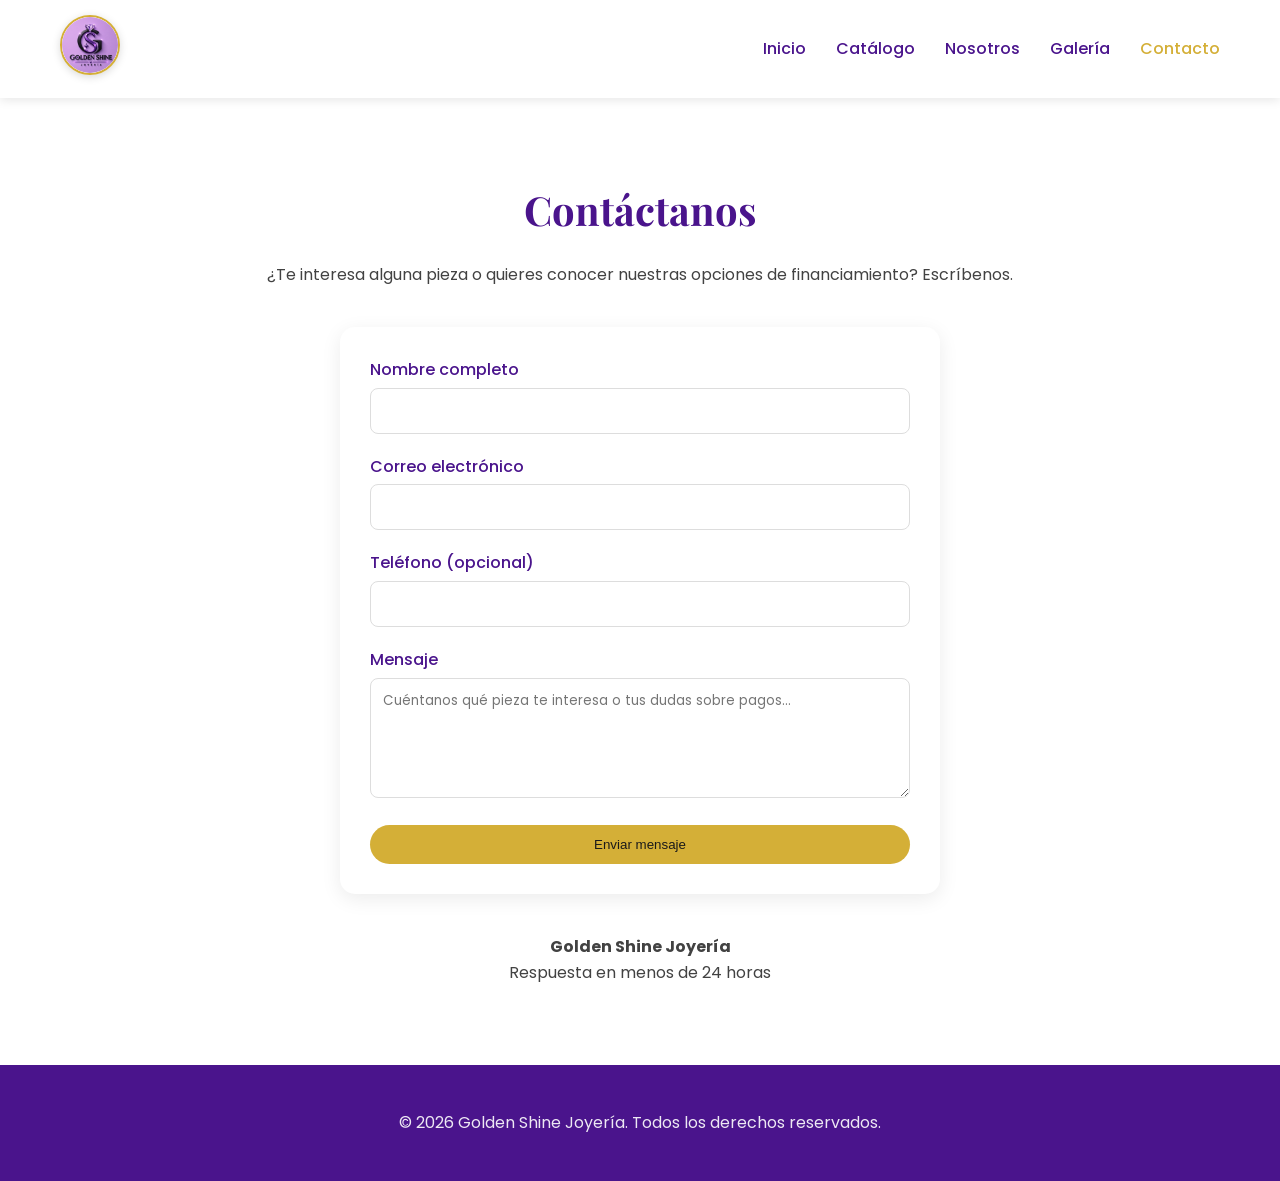
<file: contacto.html>
<!DOCTYPE html>
<html lang="es">
<head>
  <meta charset="UTF-8">
  <meta name="viewport" content="width=device-width, initial-scale=1.0">
  <title>Golden Shine | Contacto</title>
  <link rel="stylesheet" href="styles.css">
  <link href="https://fonts.googleapis.com/css2?family=Playfair+Display:wght@400;700&family=Poppins:wght@300;400;500&display=swap" rel="stylesheet">
</head>
<body>
  <nav class="navbar">
    <div class="nav-container">
      <a href="index.html" class="logo"><img src="logo.png" alt="Golden Shine Logo"></a>
      <ul class="nav-menu">
        <li><a href="index.html">Inicio</a></li>
        <li><a href="catalogo.html">Catálogo</a></li>
        <li><a href="nosotros.html">Nosotros</a></li>
        <li><a href="galeria.html">Galería</a></li>
        <li><a href="contacto.html" class="active">Contacto</a></li>
      </ul>
      <div class="hamburger"><span></span><span></span><span></span></div>
    </div>
  </nav>

  <section class="section">
    <div class="container">
      <h2>Contáctanos</h2>
      <p style="text-align:center; margin-bottom:30px;">¿Te interesa alguna pieza o quieres conocer nuestras opciones de financiamiento? Escríbenos.</p>
      
      <form class="contact-form" id="contactForm">
        <div class="form-group">
          <label for="name">Nombre completo</label>
          <input type="text" id="name" required>
        </div>
        <div class="form-group">
          <label for="email">Correo electrónico</label>
          <input type="email" id="email" required>
        </div>
        <div class="form-group">
          <label for="phone">Teléfono (opcional)</label>
          <input type="tel" id="phone">
        </div>
        <div class="form-group">
          <label for="message">Mensaje</label>
          <textarea id="message" placeholder="Cuéntanos qué pieza te interesa o tus dudas sobre pagos..." required></textarea>
        </div>
        <button type="submit" class="btn-gold" style="width:100%; border:none; cursor:pointer;">Enviar mensaje</button>
      </form>
      
      <div style="text-align:center; margin-top:40px;">
        <p><strong>Golden Shine Joyería</strong></p>
        <p>Respuesta en menos de 24 horas</p>
      </div>
    </div>
  </section>

  <footer>
    <div class="container">
      <p>&copy; 2026 Golden Shine Joyería. Todos los derechos reservados.</p>
    </div>
  </footer>
  <script src="script.js"></script>
</body>
</html>
</file>
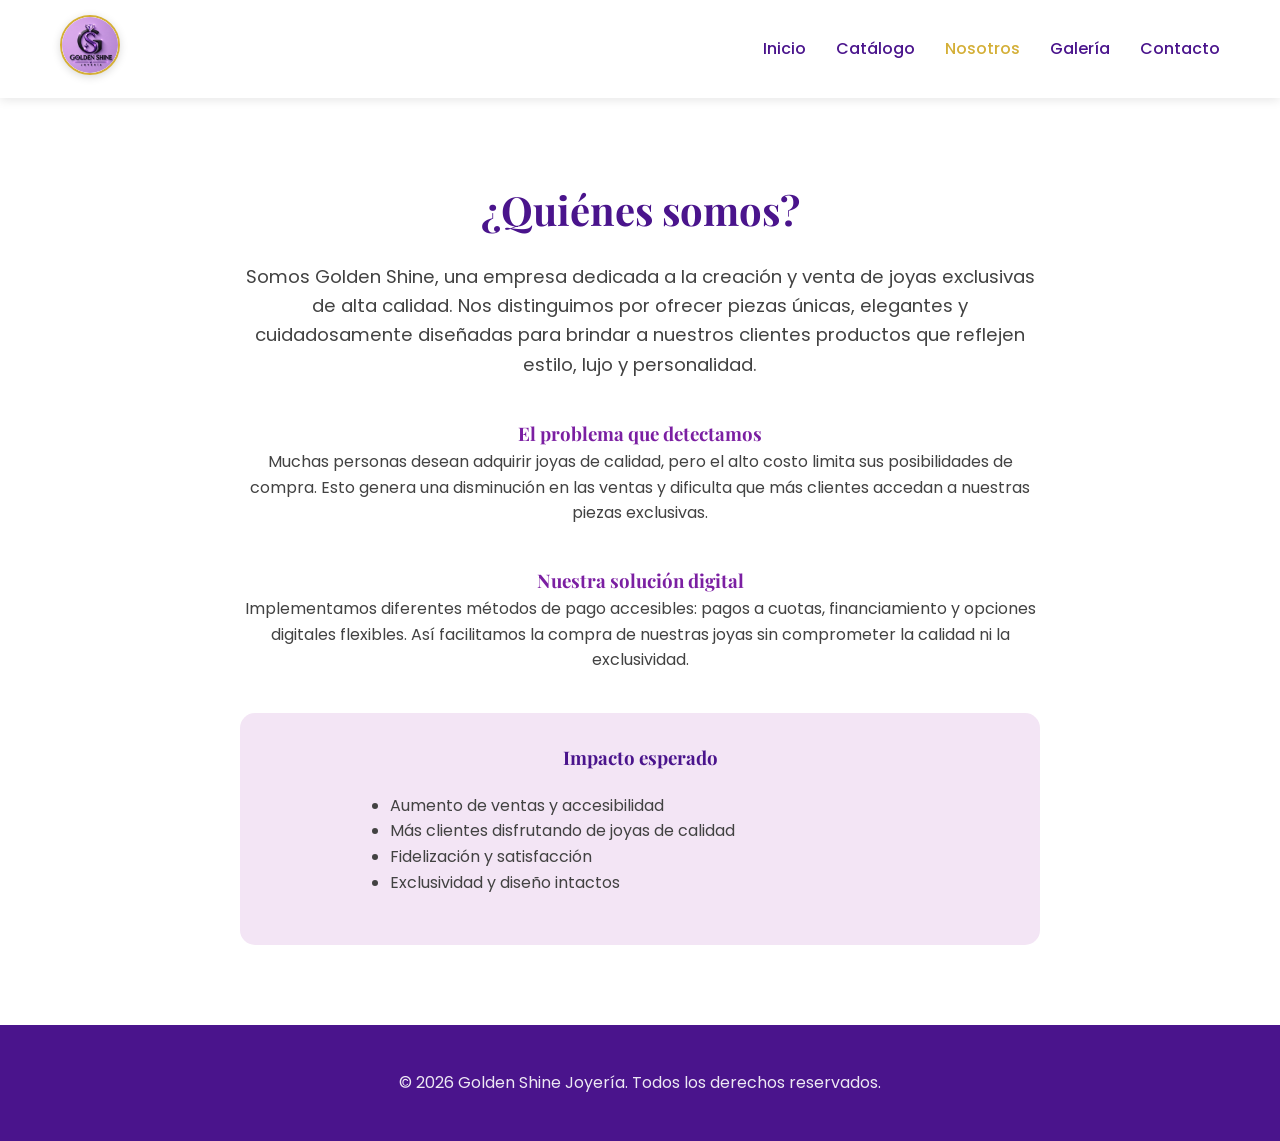
<file: nosotros.html>
<!DOCTYPE html>
<html lang="es">
<head>
  <meta charset="UTF-8">
  <meta name="viewport" content="width=device-width, initial-scale=1.0">
  <title>Golden Shine | Nosotros</title>
  <link rel="stylesheet" href="styles.css">
  <link href="https://fonts.googleapis.com/css2?family=Playfair+Display:wght@400;700&family=Poppins:wght@300;400;500&display=swap" rel="stylesheet">
</head>
<body>
  <nav class="navbar">
    <div class="nav-container">
      <a href="index.html" class="logo"><img src="logo.png" alt="Golden Shine Logo"></a>
      <ul class="nav-menu">
        <li><a href="index.html">Inicio</a></li>
        <li><a href="catalogo.html">Catálogo</a></li>
        <li><a href="nosotros.html" class="active">Nosotros</a></li>
        <li><a href="galeria.html">Galería</a></li>
        <li><a href="contacto.html">Contacto</a></li>
      </ul>
      <div class="hamburger"><span></span><span></span><span></span></div>
    </div>
  </nav>

  <section class="section">
    <div class="container">
      <h2>¿Quiénes somos?</h2>
      <div style="max-width:800px; margin:0 auto; text-align:center;">
        <p style="font-size:1.15rem; margin-bottom:20px;">Somos Golden Shine, una empresa dedicada a la creación y venta de joyas exclusivas de alta calidad. Nos distinguimos por ofrecer piezas únicas, elegantes y cuidadosamente diseñadas para brindar a nuestros clientes productos que reflejen estilo, lujo y personalidad.</p>
        
        <h3 style="margin-top:40px; color:var(--purple);">El problema que detectamos</h3>
        <p>Muchas personas desean adquirir joyas de calidad, pero el alto costo limita sus posibilidades de compra. Esto genera una disminución en las ventas y dificulta que más clientes accedan a nuestras piezas exclusivas.</p>
        
        <h3 style="margin-top:40px; color:var(--purple);">Nuestra solución digital</h3>
        <p>Implementamos diferentes métodos de pago accesibles: pagos a cuotas, financiamiento y opciones digitales flexibles. Así facilitamos la compra de nuestras joyas sin comprometer la calidad ni la exclusividad.</p>
        
        <div style="background:var(--lavender); padding:30px; border-radius:15px; margin-top:40px;">
          <h3>Impacto esperado</h3>
          <ul style="text-align:left; max-width:500px; margin:20px auto;">
            <li>Aumento de ventas y accesibilidad</li>
            <li>Más clientes disfrutando de joyas de calidad</li>
            <li>Fidelización y satisfacción</li>
            <li>Exclusividad y diseño intactos</li>
          </ul>
        </div>
      </div>
    </div>
  </section>

  <footer>
    <div class="container">
      <p>&copy; 2026 Golden Shine Joyería. Todos los derechos reservados.</p>
    </div>
  </footer>
  <script src="script.js"></script>
</body>
</html>
</file>
<file: styles.css>
/* Golden Shine Joyería - Estilos */

:root {
  --purple-dark: #4A148C;
  --purple: #7B1FA2;
  --purple-light: #CE93D8;
  --lavender: #F3E5F5;
  --gold: #D4AF37;
  --gold-light: #F5E6C8;
  --black: #1A1A1A;
  --white: #FFFFFF;
  --gray: #424242;
}

* {
  margin: 0;
  padding: 0;
  box-sizing: border-box;
}

body {
  font-family: 'Poppins', sans-serif;
  color: var(--gray);
  background: var(--white);
  line-height: 1.6;
}

h1, h2, h3, .logo-text {
  font-family: 'Playfair Display', serif;
  color: var(--purple-dark);
}

.container {
  max-width: 1200px;
  margin: 0 auto;
  padding: 0 20px;
}

/* Navbar */
.navbar {
  background: var(--white);
  box-shadow: 0 2px 10px rgba(0,0,0,0.1);
  position: sticky;
  top: 0;
  z-index: 1000;
}

.nav-container {
  display: flex;
  justify-content: space-between;
  align-items: center;
  padding: 15px 20px;
  max-width: 1200px;
  margin: 0 auto;
}

.logo img {
  height: 60px;
  width: 60px;
  border-radius: 50%;
  object-fit: cover;
  border: 2px solid var(--gold);
  box-shadow: 0 2px 8px rgba(0,0,0,0.15);
}

.nav-menu {
  display: flex;
  list-style: none;
  gap: 30px;
}

.nav-menu a {
  text-decoration: none;
  color: var(--purple-dark);
  font-weight: 500;
  transition: color 0.3s;
}

.nav-menu a:hover,
.nav-menu a.active {
  color: var(--gold);
}

.hamburger {
  display: none;
  flex-direction: column;
  cursor: pointer;
}

.hamburger span {
  width: 25px;
  height: 3px;
  background: var(--purple-dark);
  margin: 3px 0;
  transition: 0.3s;
}

/* Hero */
.hero {
  background: linear-gradient(135deg, var(--purple-dark) 0%, var(--purple) 100%);
  color: white;
  min-height: 70vh;
  display: flex;
  align-items: center;
  justify-content: center;
  text-align: center;
  padding: 60px 20px;
}

.hero h1 {
  font-size: 4rem;
  color: var(--gold);
  margin-bottom: 10px;
  letter-spacing: 2px;
}

.hero .subtitle {
  font-size: 1.5rem;
  letter-spacing: 6px;
  text-transform: uppercase;
  margin-bottom: 20px;
}

.hero .tagline {
  font-size: 1.1rem;
  max-width: 600px;
  margin: 0 auto 30px;
  opacity: 0.9;
}

/* Buttons */
.btn-gold, .btn-outline, .btn-small {
  display: inline-block;
  padding: 12px 30px;
  text-decoration: none;
  border-radius: 30px;
  font-weight: 500;
  transition: all 0.3s;
}

.btn-gold {
  background: var(--gold);
  color: var(--black);
}

.btn-gold:hover {
  background: #c19b2e;
  transform: translateY(-2px);
}

.btn-outline {
  border: 2px solid var(--purple);
  color: var(--purple);
  background: transparent;
}

.btn-outline:hover {
  background: var(--purple);
  color: white;
}

.btn-small {
  background: var(--lavender);
  color: var(--purple-dark);
  padding: 8px 20px;
  font-size: 0.9rem;
}

.btn-small:hover {
  background: var(--purple-light);
}

/* Sections */
.section {
  padding: 80px 0;
}

.section h2 {
  font-size: 2.5rem;
  text-align: center;
  margin-bottom: 20px;
}

.about-preview, .payments {
  background: var(--lavender);
  text-align: center;
}

.about-preview p, .payments p {
  max-width: 700px;
  margin: 0 auto 30px;
  font-size: 1.1rem;
}

/* Products */
.products-grid {
  display: grid;
  grid-template-columns: repeat(auto-fit, minmax(280px, 1fr));
  gap: 30px;
  margin-top: 40px;
}

.product-card {
  background: white;
  border-radius: 15px;
  overflow: hidden;
  box-shadow: 0 5px 20px rgba(0,0,0,0.08);
  text-align: center;
  padding-bottom: 20px;
  transition: transform 0.3s;
}

.product-card:hover {
  transform: translateY(-10px);
}

.product-img {
  width: 100%;
  height: 280px;
  object-fit: cover;
  display: block;
}

.product-card h3 {
  margin: 15px 0 5px;
  font-size: 1.3rem;
}

.price {
  color: var(--gold);
  font-weight: 600;
  margin-bottom: 15px;
}

/* Footer */
footer {
  background: var(--purple-dark);
  color: white;
  text-align: center;
  padding: 40px 20px;
}

footer p {
  margin: 5px 0;
  opacity: 0.9;
}

/* Contact Form */
.contact-form {
  max-width: 600px;
  margin: 40px auto;
  background: white;
  padding: 30px;
  border-radius: 15px;
  box-shadow: 0 5px 20px rgba(0,0,0,0.08);
}

.form-group {
  margin-bottom: 20px;
}

.form-group label {
  display: block;
  margin-bottom: 5px;
  color: var(--purple-dark);
  font-weight: 500;
}

.form-group input,
.form-group textarea {
  width: 100%;
  padding: 12px;
  border: 1px solid #ddd;
  border-radius: 8px;
  font-family: inherit;
}

.form-group textarea {
  height: 120px;
  resize: vertical;
}

/* Gallery */
.gallery-grid {
  display: grid;
  grid-template-columns: repeat(auto-fit, minmax(250px, 1fr));
  gap: 15px;
  margin-top: 30px;
}

.gallery-item {
  width: 100%;
  height: 280px;
  object-fit: cover;
  border-radius: 10px;
}

/* Responsive */
@media (max-width: 768px) {
  .nav-menu {
    display: none;
    flex-direction: column;
    position: absolute;
    top: 80px;
    left: 0;
    width: 100%;
    background: white;
    padding: 20px;
    box-shadow: 0 5px 10px rgba(0,0,0,0.1);
  }

  .nav-menu.active {
    display: flex;
  }

  .hamburger {
    display: flex;
  }

  .hero h1 {
    font-size: 2.8rem;
  }
}
</file>
